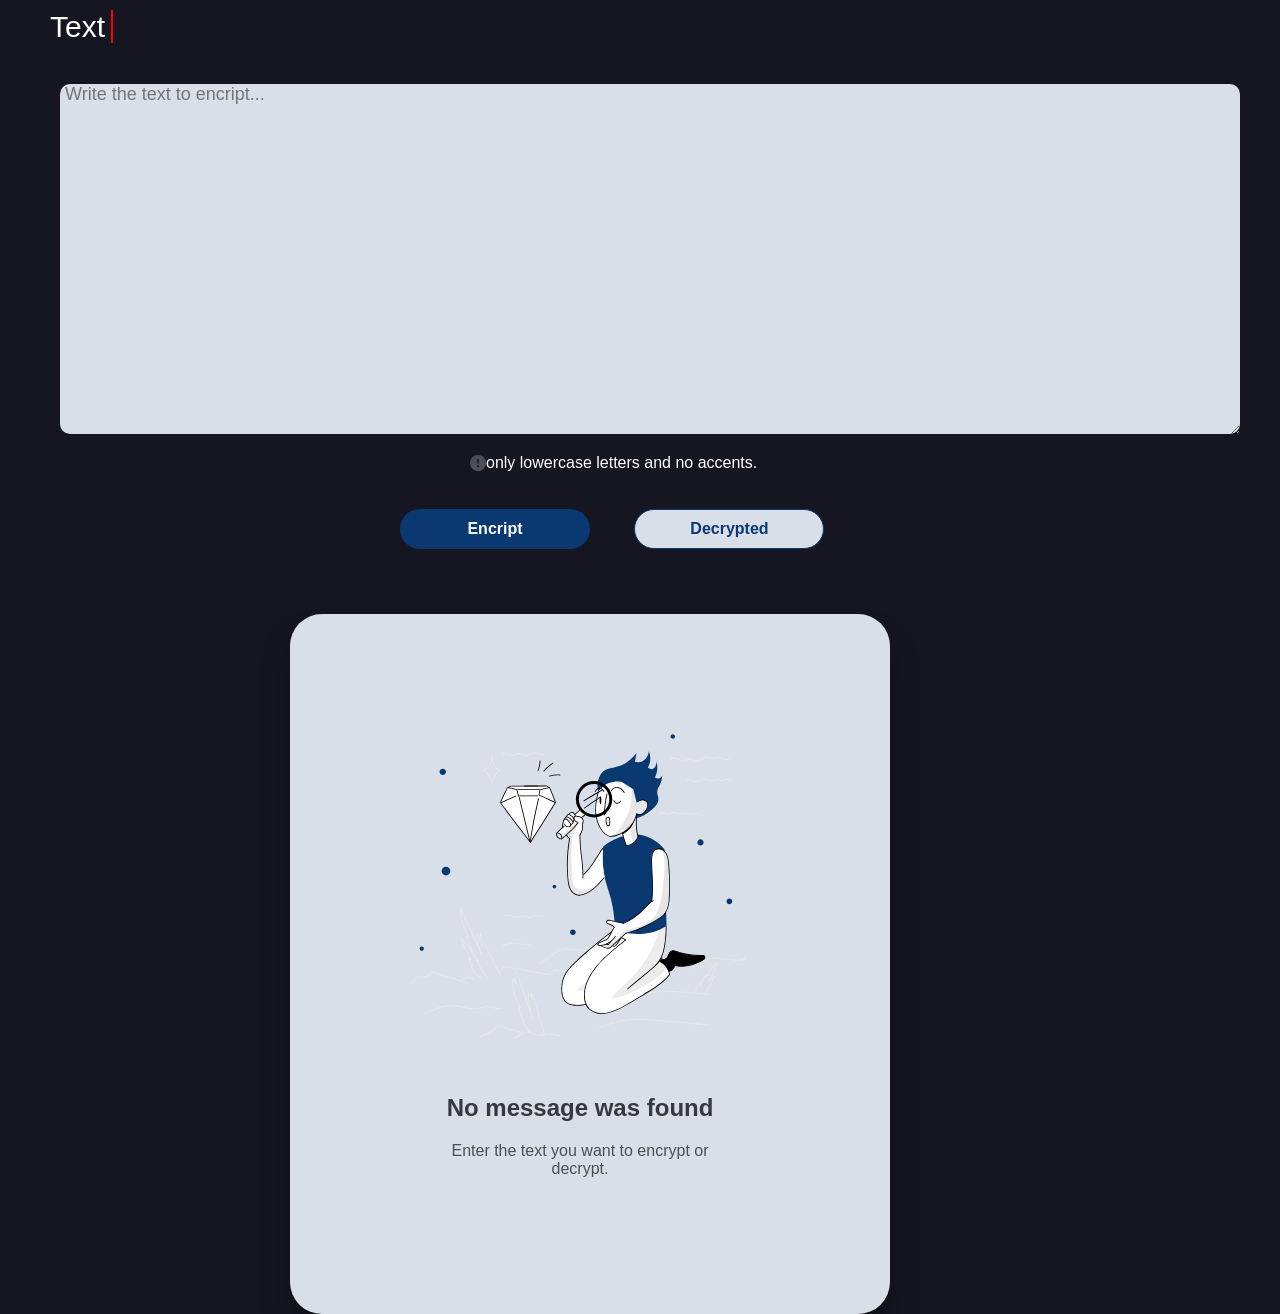
<file: index.html>
<!DOCTYPE html>
<html lang="en">

<head>
    <meta charset="UTF-8">
    <meta http-equiv="X-UA-Compatible" content="IE=edge">
    <meta name="viewport" content="width=device-width, initial-scale=1.0">
    <title>Text Encryptor</title>

    <link rel="stylesheet" href="./css/style.css">
    <link rel="icon" href="./img/mu.svg">

</head>

<body>
    <header>
        <div class="header-text">
            <p>Text <span></span></p>
        </div>
    </header>

    <main>
        <section class="section1">
            <div class="con-text">
                <textarea class="c-text" placeholder=" Write the text to encript..."></textarea>
            </div>  

            <div class="alert">
                <img src="./img/alert.svg" alt="alert">
                <p>only lowercase letters and no accents.</p>
            </div>

            <div class="c-bottons">
                <input type="button" class="btn-encriptar" value="Encript">
                <input type="button" class="btn-desencriptar" value="Decrypted">
            </div>
        </section>

        <section class="section2">
            <div class="c-muneco">
                <img src="./img/mu.svg" alt="muneco">
            </div>
            
            <div class="c-paragra">
                <h3>No message was found</h3>
                <p>Enter the text you want to encrypt or <br> decrypt.</p>
            </div>

            <div class="c-copy">
                <input type="button" class="btn-copiar" value="copy">
            </div>

            <div class="con-result">
                <p class="result-t"></p>
            </div>
        </section>
    </main>
    <script src="./js/main.js"></script>
    <script src="./js/vanilla-tilt.js"></script>

    <!-- card effect -->
    <script type="text/javascript">
        VanillaTilt.init(document.querySelectorAll(".section2"), {
            max: 25,
            speed: 400
        });
    </script>

</body>

</html>
</file>
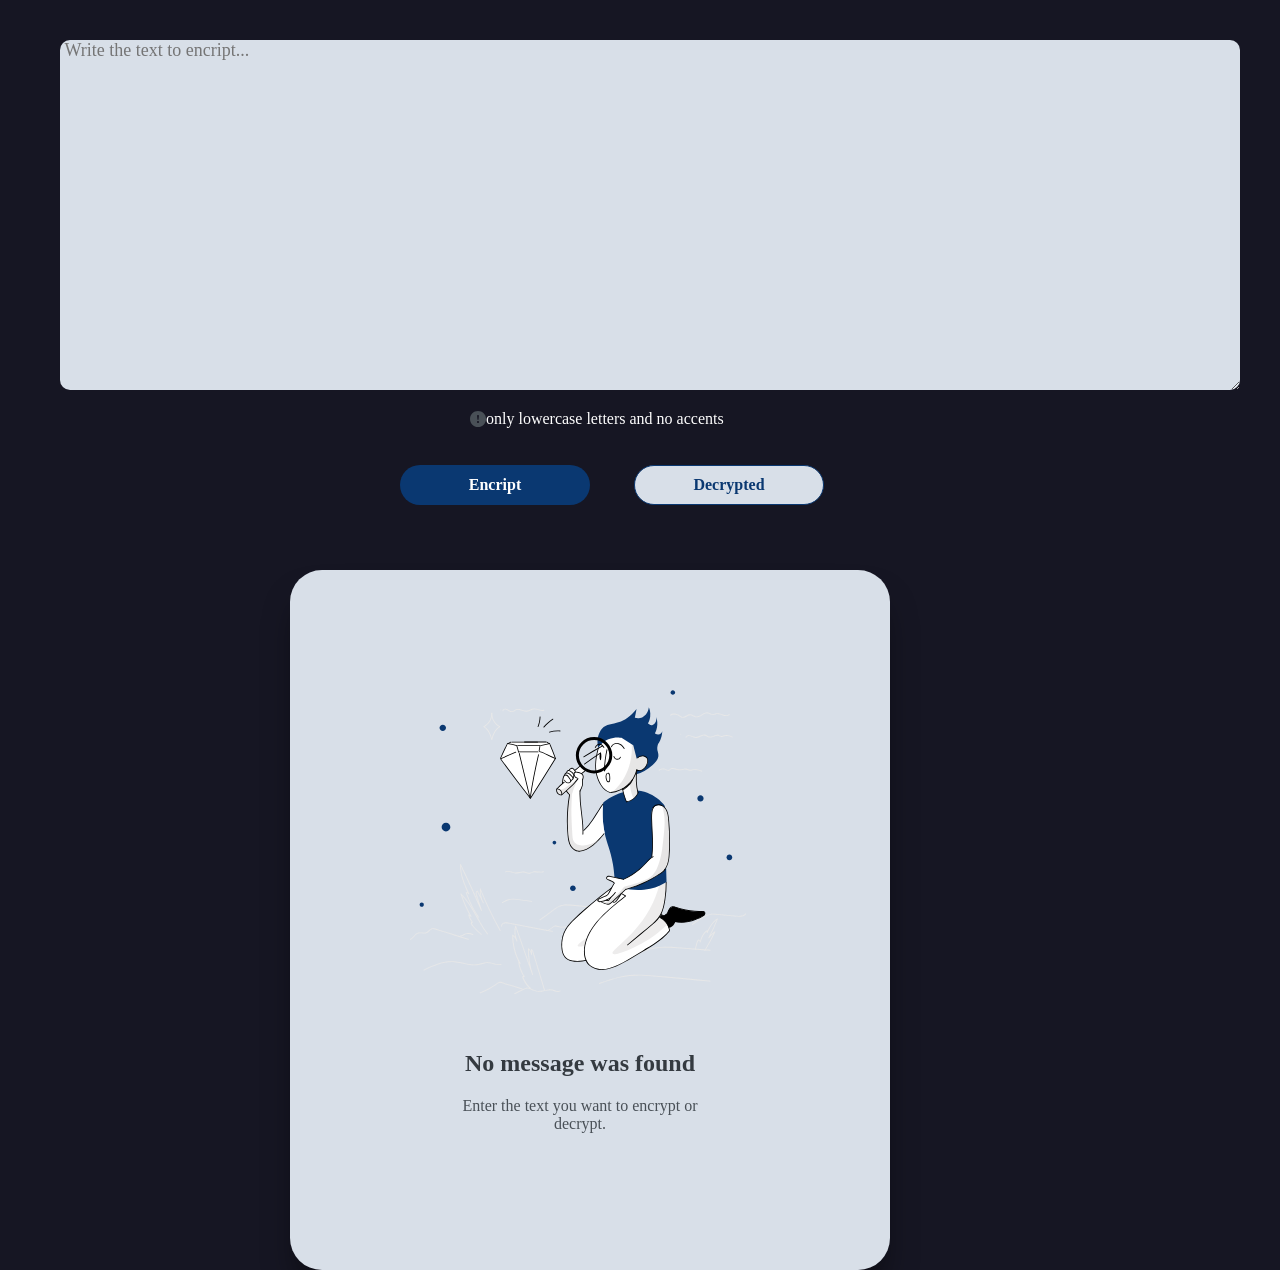
<file: encryptor-challenge/index.html>
<!DOCTYPE html>
<html lang="en">

<head>
    <meta charset="UTF-8">
    <meta http-equiv="X-UA-Compatible" content="IE=edge">
    <meta name="viewport" content="width=device-width, initial-scale=1.0">
    <title>Text Encryptor</title>

    <link rel="stylesheet" href="./css/style.css">
    <link rel="icon" href="./img/mu.svg">

</head>

<body>

    <main>
        <section class="section1">
            <div class="con-text">
                <textarea class="c-text" placeholder=" Write the text to encript..."></textarea>
            </div>  

            <div class="alert">
                <img src="./img/alert.svg" alt="alert">
                <p>only lowercase letters and no accents</p>
            </div>

            <div class="c-bottons">
                <input type="button" class="btn-encriptar" value="Encript">
                <input type="button" class="btn-desencriptar" value="Decrypted">
            </div>
        </section>

        <section class="section2">
            <div class="c-muneco">
                <img src="./img/mu.svg" alt="muneco">
            </div>
            
            <div class="c-paragra">
                <h3>No message was found</h3>
                <p>Enter the text you want to encrypt or <br> decrypt.</p>
            </div>

            <div class="c-copy">
                <input type="button" class="btn-copiar" value="copy">
            </div>

            <div class="con-result">
                <p class="result-t"></p>
            </div>
        </section>
    </main>
    <script src="./js/main.js"></script>
    <script src="./js/vanilla-tilt.js"></script>

    <!-- card effect -->
    <script type="text/javascript">
        VanillaTilt.init(document.querySelectorAll(".section2"), {
            max: 25,
            speed: 400
        });
    </script>

</body>

</html>
</file>
<file: css/style.css>
* {
    margin: 0;
    padding: 0;
    font-family: "Comic Sans MS", cursive, sans-serif;
}

body {
    background: #161623;
}

.header-text {
    font-size: 30px;
    font-weight: 900px;
    min-width: 280px;
    padding-top: 10px;
    padding-left: 50px;
}

.header-text p {
    color: white;
}

.header-text span {
    position: relative;
}

.header-text span::before {
    content: "Encryptor";
    color: cyan;
    animation: words 20s infinite;
}

.header-text span::after {
    content: "";
    background-color: #161623;
    position: absolute;
    width: calc(100% + 8px);
    height: 100%;
    border-left: 2px solid red;
    right: -8px;
    animation: cursor .6s infinite, typing 20s steps(14) infinite;
}

@keyframes cursor {
    to {
        border-left: 2px solid cyan;
    }
}

@keyframes words {

    0%,
    100% {
        content: "Encryptor";
    }
}


@keyframes typing {

    10%,
    15%,
    30%,
    35%,
    50%,
    55%,
    70%,
    75%,
    90%,
    95% {
        width: 0;
    }

    5%,
    20%,
    25%,
    40%,
    45%,
    60%,
    65%,
    80%,
    85% {
        width: calc(100% + 8px);
    }
}

main {
    position: absolute;
    width: 100%;
    height: 90%;
    display: flex;
    justify-content: space-between;
    flex-wrap: wrap;
}

.con-text {
    position: absolute;
    left: -40px;
    top: 90px;
    padding-left: 100px;
    width: 1000px;
    height: 600px;
}

.c-text {
    width: 80%;
    height: 100%;
    border: none;
    background: #D8DFE8;
    color: black;
    font-size: 22px;
    font-weight: 400;
    border-radius: 10px;
}

.alert {
    position: absolute;
    top: 700px;
    left: 300px;
    display: flex;
    color: white;
}

.c-bottons {
    position: absolute;
    top: 730px;
    padding-left: 110px;
    padding-top: 15px;
}

.btn-encriptar {
    width: 328px;
    height: 67px;
    border-radius: 24px;
    background-color: #0A3871;
    color: white;
    font-size: 16px;
    font-weight: 900;
    border: none;
    margin-right: 20px;
    cursor: pointer;
}

.btn-desencriptar {
    width: 328px;
    height: 67px;
    border-radius: 24px;
    background-color: #D8DFE8;
    color: #0A3871;
    font-size: 16px;
    font-weight: 900;
    border: 1px solid #0A3871;
    margin-right: 20px;
    cursor: pointer;
}

.section2 {
    display: block;
    position: relative;
    top: 40px;
    width: 400px;
    height: 700px;
    right: 25px;
    padding-right: 20px;
    background-color: #D8DFE8;
    box-sizing: border-box;
    border-radius: 32px;
    box-shadow: 0px 24px 32px -8px rgba(0, 0, 0, 0.50);
}

.c-muneco {
    position: absolute;
    left: 30px;
    top: 50px;
    box-sizing: border-box;
    padding-top: 70px;
}

.c-paragra {
    font-weight: 200px;
    font-size: 26px;
    text-align: center;
    color: #161623;
    padding-top: 500px;
}

.c-paragra h3 {
    font-size: 24px;
    font-weight: 700;
    text-align: center;
    color: #343A40;
}

.c-paragra p {
    font-weight: 400;
    font-size: 16px;
    text-align: center;
    color: #495057;
    padding-top: 20px;
}

.con-result p {
    color: #161623;
    font-size: 25px;
}

.c-copy {
    display: flex;
    position: absolute;
    bottom: 400px;
    top: 700px;
    background-color: aqua;
    padding-left: 40px;
}

.btn-copiar {
    width: 328px;
    height: 67px;
    border-radius: 24px;
    background-color: #D8DFE8;
    color: #0A3871;
    font-size: 16px;
    font-weight: 900;
    border: 1px solid #0A3871;
    position: relative;
    margin-right: 20px;
    cursor: pointer;
    top: -90px;
    right: 4px;
    display: none;
}

.hide {
    display: none;
}





/*                        responsives                        */

/* 1300 */
@media screen and (max-width: 1300px) {
    .con-text {
        top: 40px;
    }

    .c-text {
        width: 1180px;
        height: 350px;
        font-size: 18px;
    }

    .alert {
        top: 410px;
        left: 470px;
    }

    .c-bottons {
        top: 430px;
        left: 270px;
    }

    .btn-encriptar,
    .btn-desencriptar {
        width: 190px;
        height: 40px;
        margin: 20px;
    }

    .section2 {
        top: 550px;
        right: 390px;
        width: 600px;
        height: 700px;
        margin-top: 20px;
    }

    .c-muneco {
        position: absolute;
        top: 50px;
        left: 120px;
    }

    .c-paragra {
        padding-top: 480px;
    }

    .c-copy {
        position: absolute;
        top: 690px;
        left: 100px;
        justify-content: center;
    }
}

/* 1200 */
@media screen and (max-width: 1200px) {
    .c-text {
        width: 1080px;
    }

    .section2 {
        right: 280px;
    }
}

/* 1100 */
@media screen and (max-width: 1100px) {
    .c-text {
        width: 980px;
    }

    .c-bottons {
        left: 190px;
    }

    .alert {
        left: 390px;
    }
}

/* 1000 */
@media screen and (max-width: 1000px) {
    .c-text {
        width: 880px;
    }

    .c-bottons {
        left: 160px;
    }

    .alert {
        left: 360px;
    }

    .section2 {
        right: 200px;
    }
}

/* 900 */
@media screen and (max-width: 900px) {
    .c-text {
        width: 780px;
    }

    .c-bottons {
        left: 100px;
    }

    .alert {
        left: 300px;
    }

    .section2 {
        right: 150px;
    }
}

/* 800 */
@media screen and (max-width: 800px) {
    .c-text {
        width: 680px;
    }

    .c-bottons {
        left: 50px;
    }

    .alert {
        left: 250px;
    }

    .section2 {
        right: 105px;
    }
}

/* 750 */
@media screen and (max-width: 750px) {
    .section2 {
        right: 50px;
    }
}

/* 700 */
@media screen and (max-width: 700px) {
    .section2 {
        right: 1px;
    }
}

/* 656 */
@media screen and (max-width: 656px) {
    .section2 {
        left: 40px;
    }
}

/* 625 */
@media screen and (max-width: 625px) {
    .c-bottons {
        top: 430px;
        left: 170px;
    }

    .section2 {
        top: 600px;
        left: 80px;
    }
}

/* 548 */
@media screen and (max-width: 548px) {
    .alert {
        display: none;
    }

    .section2 {
        left: 130px;
    }

    .c-copy {
        left: 70px;
    }
}

/* 500 */
@media screen and (max-width: 500px) {
    .alert {
        display: none;
    }

    .c-muneco {
        display: none;
    }

    .c-paragra {
        padding-top: 300px;
    }

    .c-copy {
        left: 50px;
    }
}

/* 450 */
@media screen and (max-width: 450px) {
    .section2 {
        left: 170px;
    }

    .c-copy {
        left: 20px;
    }

}

/* 400 */
@media screen and (max-width: 400px) {
    .section2 {
        left: 190px;
    }

    .c-copy {
        left: 1px;
    }

}

/* 375 */
@media screen and (max-width: 375px) {
    .c-copy {
        right: 20px;
    }
}

/* 320 */
@media screen and (max-width: 320px) {
    .section2 {
        left: 240px;
    }

    .c-copy {
        right: 15px;
    }
}

/* 274 */
@media screen and (max-width: 274px) {
    .section2 {
        left: 260px;
    }

    .c-copy {
        right: 10px;
    }
}
</file>
<file: encryptor-challenge/css/style.css>
* {
    margin: 0;
    padding: 0;
    font-family: "Comic Sans MS";
}

body {
    background: #161623;
}

main {
    position: absolute;
    width: 100%;
    height: 90%;
    display: flex;
    justify-content: space-between;
    flex-wrap: wrap;
}

.con-text {
    position: absolute;
    left: -40px;
    top: 90px;
    padding-left: 100px;
    width: 1000px;
    height: 600px;
}

.c-text {
    width: 80%;
    height: 100%;
    border: none;
    background: #D8DFE8;
    color: black;
    font-size: 22px;
    font-weight: 400;
    border-radius: 10px;
}

.alert {
    position: absolute;
    top: 700px;
    left: 300px;
    display: flex;
    color: white;
}

.c-bottons {
    position: absolute;
    top: 730px;
    padding-left: 110px;
    padding-top: 15px;
}

.btn-encriptar {
    width: 328px;
    height: 67px;
    border-radius: 24px;
    background-color: #0A3871;
    color: white;
    font-size: 16px;
    font-weight: 900;
    border: none;
    margin-right: 20px;
    cursor: pointer;
}

.btn-desencriptar {
    width: 328px;
    height: 67px;
    border-radius: 24px;
    background-color: #D8DFE8;
    color: #0A3871;
    font-size: 16px;
    font-weight: 900;
    border: 1px solid #0A3871;
    margin-right: 20px;
    cursor: pointer;
}

.section2 {
    display: block;
    position: relative;
    top: 40px;
    width: 400px;
    height: 700px;
    right: 25px;
    padding-right: 20px;
    background-color: #D8DFE8;
    box-sizing: border-box;
    border-radius: 32px;
    box-shadow: 0px 24px 32px -8px rgba(0, 0, 0, 0.50);
}

.c-muneco {
    position: absolute;
    left: 30px;
    top: 50px;
    box-sizing: border-box;
    padding-top: 70px;
}

.c-paragra {
    font-weight: 200px;
    font-size: 26px;
    text-align: center;
    color: #161623;
    padding-top: 500px;
}

.c-paragra h3 {
    font-size: 24px;
    font-weight: 700;
    text-align: center;
    color: #343A40;
}

.c-paragra p {
    font-weight: 400;
    font-size: 16px;
    text-align: center;
    color: #495057;
    padding-top: 20px;
}

.con-result p {
    color: #161623;
    font-size: 25px;
}

.c-copy {
    display: flex;
    position: absolute;
    bottom: 400px;
    top: 700px;
    background-color: aqua;
    padding-left: 40px;
}

.btn-copiar {
    width: 328px;
    height: 67px;
    border-radius: 24px;
    background-color: #D8DFE8;
    color: #0A3871;
    font-size: 16px;
    font-weight: 900;
    border: 1px solid #0A3871;
    position: relative;
    margin-right: 20px;
    cursor: pointer;
    top: -90px;
    right: 4px;
    display: none;
}

.hide {
    display: none;
}


/* 1300 */
@media screen and (max-width: 1300px) {
    .con-text {
        top: 40px;
    }

    .c-text {
        width: 1180px;
        height: 350px;
        font-size: 18px;
    }

    .alert {
        top: 410px;
        left: 470px;
    }

    .c-bottons {
        top: 430px; 
        left: 270px;
    }

    .btn-encriptar,
    .btn-desencriptar {
        width: 190px;
        height: 40px;
        margin: 20px;
    }

    .section2 {
        top: 550px;
        right: 390px;
        width: 600px;
        height: 700px;
        margin-top: 20px;
    }

    .c-muneco {
        position: absolute;
        top: 50px;
        left: 120px;
    }

    .c-paragra {
        padding-top: 480px;
    }

    .c-copy {
        position: absolute;
        top: 690px;
        left: 100px;
        justify-content: center;
    }
}

/* 1200 */
@media screen and (max-width: 1200px) {
    .c-text {
        width: 1080px;
    }

    .section2 {
        right: 280px;
    }
}

/* 1100 */
@media screen and (max-width: 1100px) {
    .c-text {
        width: 980px;
    }

    .c-bottons {
        left: 190px;
    }

    .alert {
        left: 390px;
    }
}

/* 1000 */
@media screen and (max-width: 1000px) {
    .c-text {
        width: 880px;
    }

    .c-bottons {
        left: 160px;
    }

    .alert {
        left: 360px;
    }

    .section2 {
        right: 200px;
    }
}

/* 900 */
@media screen and (max-width: 900px) {
    .c-text {
        width: 780px;
    }

    .c-bottons {
        left: 100px;
    }

    .alert {
        left: 300px;
    }

    .section2 {
        right: 150px;
    }
}

/* 800 */
@media screen and (max-width: 800px) {
    .c-text {
        width: 680px;
    }

    .c-bottons {
        left: 50px;
    }

    .alert {
        left: 250px;
    }

    .section2 {
        right: 105px;
    }
}
</file>
